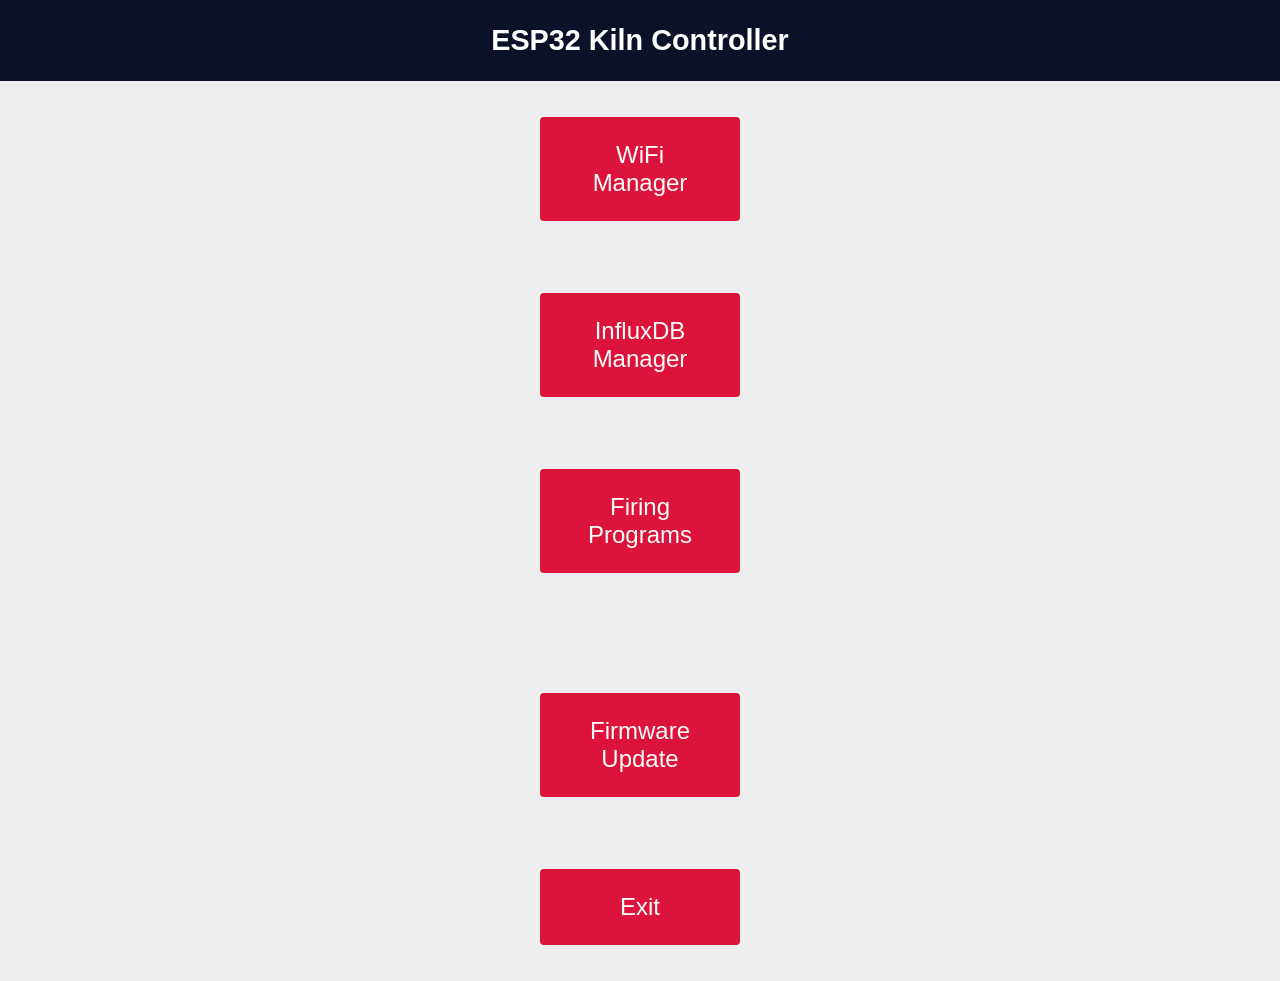
<file: data/index.html>
<!DOCTYPE HTML>
<html>

<head>
    <title>ESP32 Kiln Controller</title>
    <meta name="viewport" content="width=device-width, initial-scale=1">
    <meta charset="UTF-8">
    <link rel="icon" type="image/x-icon" href="/favicon/favicon.ico">
    <link rel="apple-touch-icon" href="/favicon/apple-touch-icon.png">
    <link rel="manifest" href="/favicon/site.webmanifest">
    <link rel="stylesheet" type="text/css" href="style.css">
</head>

<body>
    <div class="topnav">
        <h1>ESP32 Kiln Controller</h1>
    </div>
    <p>
        <button onclick="loadWiFiManager()" class="button-main">WiFi Manager</button>
    </p>
    <p>
        <button onclick="loadInfluxDbManager()" class="button-main">InfluxDB Manager</button>
    </p>
    <p>
        <button onclick="window.location.href='/programs'" class="button-main">Firing Programs</button>
    <p>
    <p>
        <button onclick="window.location.href='/firmware-update'" class="button-main">Firmware Update</button>
    </p>
    <p>
        <button onclick="exit()" class="button-main">Exit</button>
    </p>
    <script src="script.js"></script>
</body>

</html>
</file>
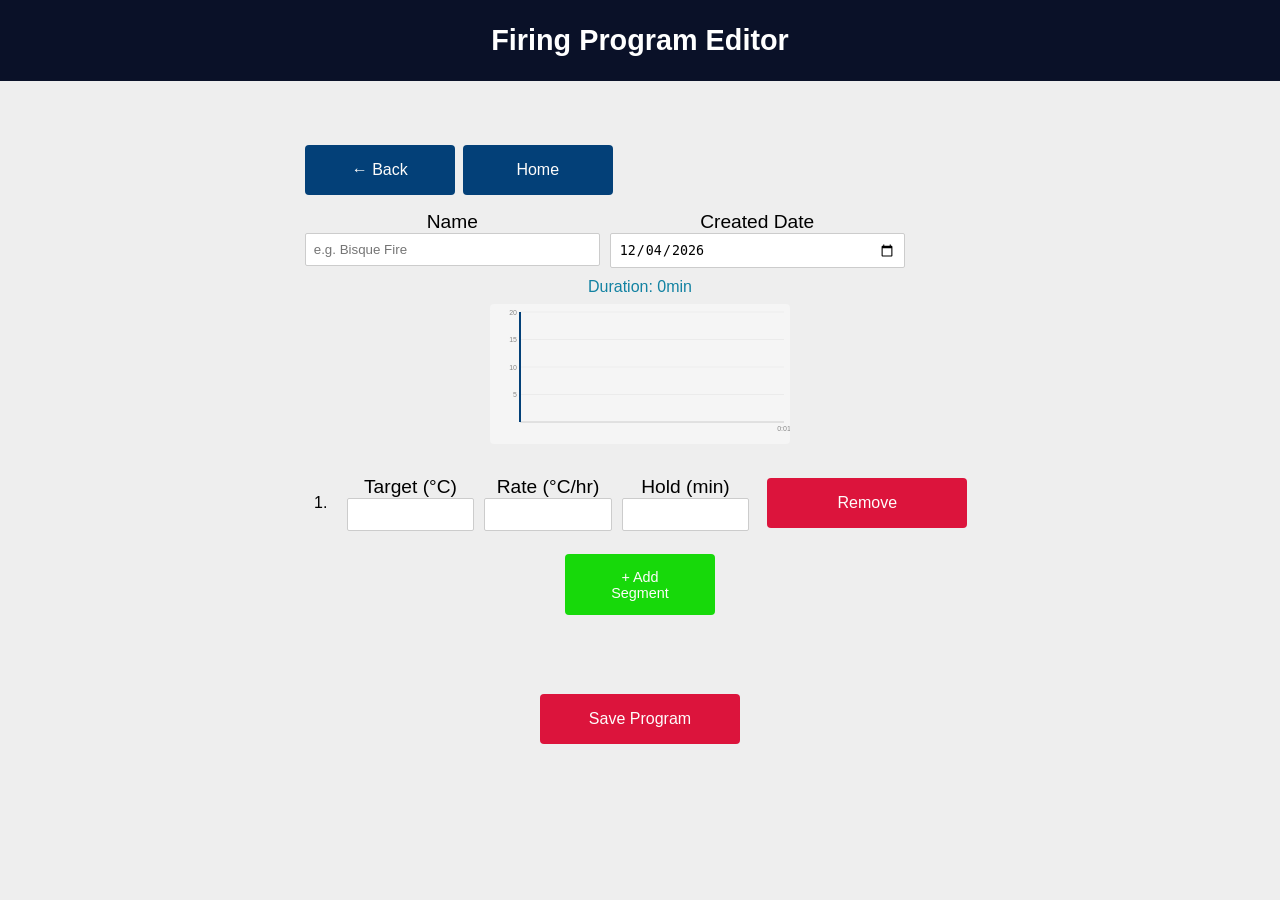
<file: data/firingProgram.html>
<!DOCTYPE html>
<html lang="en">
<head>
  <title>Firing Program Editor</title>
  <meta charset="UTF-8">
  <meta name="viewport" content="width=device-width, initial-scale=1">
  <link rel="icon" type="image/x-icon" href="/favicon/favicon.ico">
  <link rel="apple-touch-icon" href="/favicon/apple-touch-icon.png">
  <link rel="manifest" href="/favicon/site.webmanifest">
  <link rel="stylesheet" type="text/css" href="style.css">
  <style>
    input[type=text], input[type=number], input[type=date], select {
      width: 100%;
      padding: 8px;
      margin: 0;
      border: 1px solid #ccc;
      border-radius: 2px;
      box-sizing: border-box;
    }
    ol { padding: 0; margin: 0; list-style-type: decimal; }
    li {
      display: flex;
      flex-wrap: wrap;
      align-items: center;
      gap: 10px;
      justify-content: flex-start;
    }
    li div {
      display: flex;
      flex-direction: column;
      flex-basis: calc(33.3% - 10px);
      max-width: calc(33.3% - 10px);
    }
    li span, li div { flex: 1; }
    .program-description {
      display: grid;
      grid-template-columns: repeat(2, 1fr);
      gap: 10px;
      margin-bottom: 10px;
      max-width: 600px;
      width: 100%;
    }
    #preview-svg {
      display: block;
      margin: 0.5em auto;
      max-width: 300px;
      width: 100%;
    }
    #duration-display {
      font-size: 1rem;
      color: #1282A2;
      margin-bottom: 0.5em;
    }
    #status-msg {
      min-height: 1.5em;
      font-size: 0.95rem;
      color: crimson;
    }
    @media (max-width: 600px) {
      li div { flex-basis: 100%; max-width: 100%; }
      .program-description { grid-template-columns: 1fr; }
    }
  </style>
</head>
<body>
  <div class="topnav">
    <h1 id="page-title">Firing Program Editor</h1>
  </div>
  <div class="content">
    <div class="page-nav">
      <button onclick="window.location.href='/programs'" class="button-on">← Back</button>
      <button onclick="window.location.href='/'" class="button-on">Home</button>
    </div>

    <div class="program-description">
      <div>
        <label>Name</label>
        <input type="text" id="prog-name" placeholder="e.g. Bisque Fire">
      </div>
      <div>
        <label>Created Date</label>
        <input type="date" id="prog-date">
      </div>
    </div>

    <div id="duration-display">Duration: —</div>
    <svg id="preview-svg" viewBox="0 0 300 120" xmlns="http://www.w3.org/2000/svg">
      <rect width="300" height="120" fill="#f5f5f5" rx="4"/>
      <text x="150" y="65" text-anchor="middle" font-size="12" fill="#aaa">Add segments to see preview</text>
    </svg>

    <br>
    <ol id="segments"></ol>
    <br>
    <button class="button-segment" onclick="addSegment()">+ Add Segment</button>
    <br><br>
    <p id="status-msg"></p>
    <button onclick="saveProgram()" class="button-main">Save Program</button>
  </div>

  <script>
    let editingId = null;

    function getParams() {
      const p = new URLSearchParams(window.location.search);
      return { id: p.get('id') };
    }

    function setStatus(msg, isError) {
      const el = document.getElementById('status-msg');
      el.textContent = msg;
      el.style.color = isError ? 'crimson' : '#034078';
    }

    function addSegment(data) {
      const ol = document.getElementById('segments');
      const idx = ol.children.length + 1;
      const li = document.createElement('li');
      li.innerHTML = `
        <div style="flex-basis:2em;max-width:2em;min-width:2em;">
          <span>${idx}.</span>
        </div>
        <div>
          <label>Target (°C)</label>
          <input type="number" min="0" max="1400" class="seg-target" value="${data ? data.target_temperature : ''}" oninput="recalculate()">
        </div>
        <div>
          <label>Rate (°C/hr)</label>
          <input type="number" min="1" max="500" class="seg-rate" value="${data ? data.firing_rate : ''}" oninput="recalculate()">
        </div>
        <div>
          <label>Hold (min)</label>
          <input type="number" min="0" class="seg-hold" value="${data ? data.holding_time : ''}" oninput="recalculate()">
        </div>
        <button class="button-main" onclick="removeSegment(this)">Remove</button>
      `;
      ol.appendChild(li);
      renumber();
      recalculate();
    }

    function removeSegment(btn) {
      btn.closest('li').remove();
      renumber();
      recalculate();
    }

    function renumber() {
      const items = document.getElementById('segments').children;
      for (let i = 0; i < items.length; i++) {
        items[i].querySelector('span').textContent = (i + 1) + '.';
      }
    }

    function getSegments() {
      const segs = [];
      document.querySelectorAll('#segments li').forEach(li => {
        segs.push({
          target_temperature: parseInt(li.querySelector('.seg-target').value) || 0,
          firing_rate: parseInt(li.querySelector('.seg-rate').value) || 0,
          holding_time: parseInt(li.querySelector('.seg-hold').value) || 0,
        });
      });
      return segs;
    }

    function computeDuration(segs) {
      let totalMins = 0, prevTemp = 20;
      for (const seg of segs) {
        const r = Math.abs(seg.firing_rate);
        if (r > 0) totalMins += Math.abs(seg.target_temperature - prevTemp) * 60 / r;
        totalMins += seg.holding_time;
        prevTemp = seg.target_temperature;
      }
      return Math.round(totalMins);
    }

    function recalculate() {
      const segs = getSegments();
      const mins = computeDuration(segs);
      const h = Math.floor(mins / 60), m = mins % 60;
      document.getElementById('duration-display').textContent =
        'Duration: ' + (h > 0 ? h + 'h ' : '') + m + 'min';
      updatePreview(segs, mins);
    }

    function niceTempInterval(maxTemp) {
      for (const step of [5, 10, 20, 25, 50, 100, 150, 200, 250, 300, 500]) {
        const n = Math.floor(maxTemp / step);
        if (n >= 2 && n <= 6) return step;
      }
      return Math.max(1, Math.floor(maxTemp / 2));
    }

    function niceTimeInterval(totalMins) {
      for (const step of [5, 10, 15, 30, 60, 90, 120, 180, 240, 360, 480]) {
        const n = Math.floor(totalMins / step);
        if (n >= 2 && n <= 6) return step;
      }
      return Math.max(1, Math.floor(totalMins / 2));
    }

    function fmtHHMM(mins) {
      const h = Math.floor(mins / 60);
      const m = mins % 60;
      return h + ':' + String(m).padStart(2, '0');
    }

    function updatePreview(segs, totalMins) {
      const svg = document.getElementById('preview-svg');
      if (!segs.length) {
        svg.setAttribute('viewBox', '0 0 300 120');
        svg.innerHTML = '<rect width="300" height="120" fill="#f5f5f5" rx="4"/>' +
          '<text x="150" y="65" text-anchor="middle" font-size="12" fill="#aaa">Add segments to see preview</text>';
        return;
      }

      const W = 300, H = 140;
      const L = 30, R = 6, T = 8, B = 22;
      svg.setAttribute('viewBox', `0 0 ${W} ${H}`);

      const maxTemp = Math.max(20, ...segs.map(s => s.target_temperature));
      const maxTime = Math.max(1, totalMins);

      function scaleX(t) { return L + (t / maxTime) * (W - L - R); }
      function scaleY(temp) { return (H - B) - (temp / maxTemp) * (H - T - B); }

      let pts = [[0, 20]];
      let t = 0, prevTemp = 20;
      for (const seg of segs) {
        const r = Math.abs(seg.firing_rate);
        if (r > 0) t += Math.abs(seg.target_temperature - prevTemp) * 60 / r;
        pts.push([t, seg.target_temperature]);
        if (seg.holding_time > 0) {
          t += seg.holding_time;
          pts.push([t, seg.target_temperature]);
        }
        prevTemp = seg.target_temperature;
      }

      const d = pts.map((p, i) =>
        (i === 0 ? 'M' : 'L') + scaleX(p[0]).toFixed(1) + ',' + scaleY(p[1]).toFixed(1)
      ).join(' ');

      const tempStep = niceTempInterval(maxTemp);
      const timeStep = niceTimeInterval(maxTime);

      let out = `<rect width="${W}" height="${H}" fill="#f5f5f5" rx="4"/>`;

      // Y gridlines + temperature labels
      for (let temp = tempStep; temp <= maxTemp; temp += tempStep) {
        const y = scaleY(temp).toFixed(1);
        out += `<line x1="${L}" y1="${y}" x2="${W - R}" y2="${y}" stroke="#e0e0e0" stroke-width="0.5"/>`;
        out += `<text x="${L - 3}" y="${(parseFloat(y) + 2.5).toFixed(1)}" font-size="7" fill="#888" text-anchor="end">${temp}</text>`;
      }

      // X gridlines + HH:MM labels
      for (let tk = timeStep; tk <= maxTime; tk += timeStep) {
        const x = scaleX(tk).toFixed(1);
        if (tk < maxTime) {
          out += `<line x1="${x}" y1="${T}" x2="${x}" y2="${H - B}" stroke="#e0e0e0" stroke-width="0.5"/>`;
        }
        out += `<text x="${x}" y="${H - B + 9}" font-size="7" fill="#888" text-anchor="middle">${fmtHHMM(tk)}</text>`;
      }

      // Axes
      out += `<line x1="${L}" y1="${T}" x2="${L}" y2="${H - B}" stroke="#ccc" stroke-width="1"/>`;
      out += `<line x1="${L}" y1="${H - B}" x2="${W - R}" y2="${H - B}" stroke="#ccc" stroke-width="1"/>`;

      // Firing curve (drawn last, on top of gridlines)
      out += `<path d="${d}" stroke="#034078" stroke-width="2" fill="none"/>`;

      svg.innerHTML = out;
    }

    function saveProgram() {
      const name = document.getElementById('prog-name').value.trim();
      const date = document.getElementById('prog-date').value.trim();
      if (!name) { setStatus('Name is required.', true); return; }
      const segs = getSegments();
      if (!segs.length) { setStatus('Add at least one segment.', true); return; }
      for (let i = 0; i < segs.length; i++) {
        if (!segs[i].target_temperature) { setStatus('Segment ' + (i+1) + ': target temperature required.', true); return; }
        if (!segs[i].firing_rate) { setStatus('Segment ' + (i+1) + ': firing rate required.', true); return; }
      }

      const payload = { name, created_date: date, segments: segs };
      if (editingId) payload.existing_id = editingId;

      setStatus('Saving…', false);
      fetch('/save-program', {
        method: 'POST',
        headers: { 'Content-Type': 'application/json' },
        body: JSON.stringify(payload)
      })
      .then(r => r.json())
      .then(data => {
        if (data.error) { setStatus('Error: ' + data.error, true); return; }
        editingId = data.id;
        history.replaceState(null, '', '/program-editor?id=' + encodeURIComponent(data.id));
        setStatus('Saved!', false);
      })
      .catch(() => setStatus('Save failed. Check connection.', true));
    }

    function loadProgram(id) {
      fetch('/get-program?id=' + encodeURIComponent(id))
        .then(r => r.json())
        .then(data => {
          if (data.error) { setStatus('Load error: ' + data.error, true); return; }
          editingId = data.id;
          document.getElementById('prog-name').value = data.name || '';
          document.getElementById('prog-date').value = data.created_date || '';
          document.getElementById('page-title').textContent = 'Edit: ' + (data.name || 'Program');
          const ol = document.getElementById('segments');
          ol.innerHTML = '';
          (data.segments || []).forEach(s => addSegment(s));
        })
        .catch(() => setStatus('Failed to load program.', true));
    }

    // Init
    const { id } = getParams();
    if (id) {
      loadProgram(id);
    } else {
      // Default to today for new programs
      document.getElementById('prog-date').value = new Date().toISOString().split('T')[0];
      addSegment(); // start with one blank segment for new programs
    }
  </script>
</body>
</html>
</file>
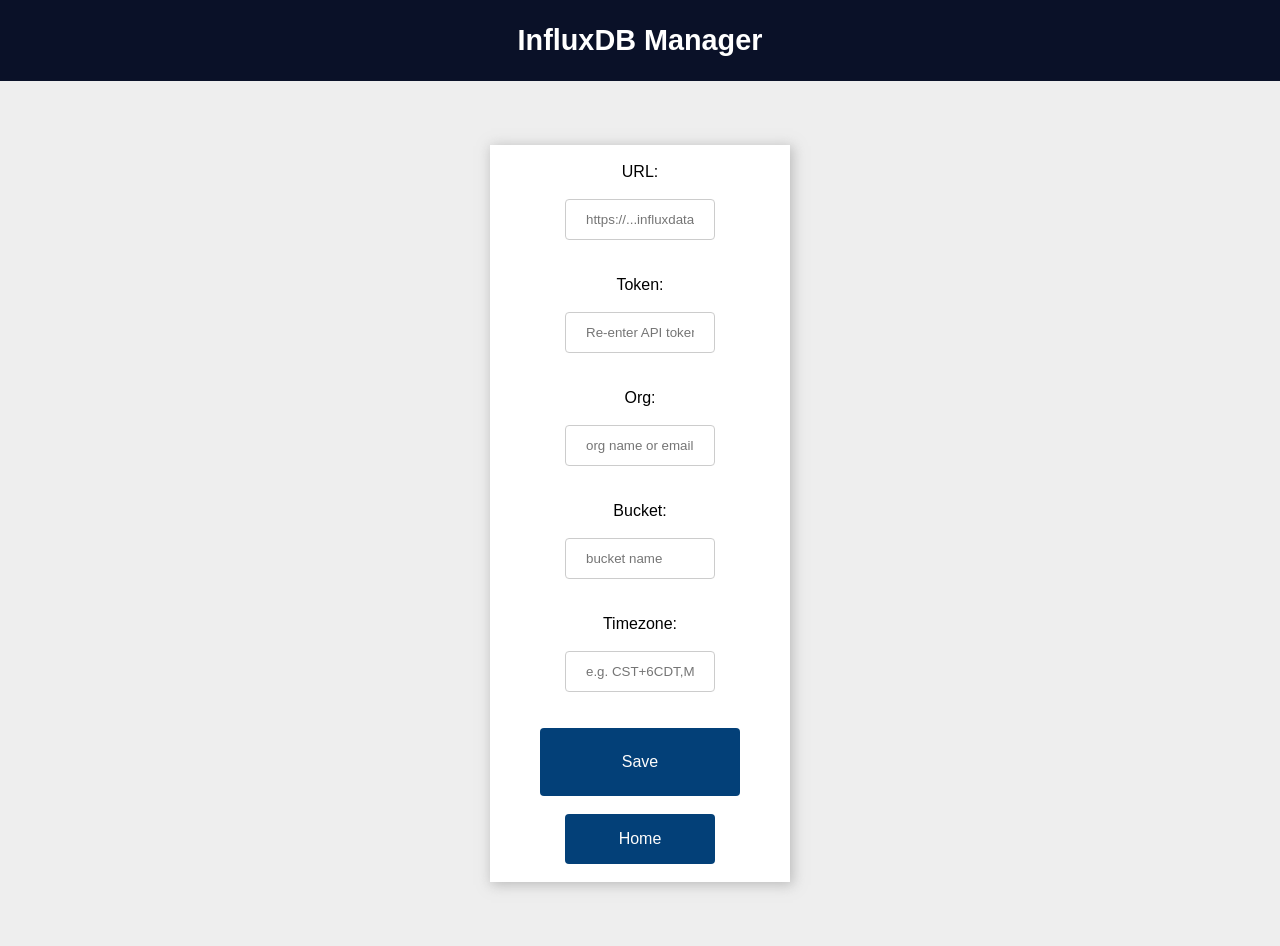
<file: data/influxdb-manager.html>
<!DOCTYPE html>
<html>

<head>
  <title>InfluxDB Manager</title>
  <meta name="viewport" content="width=device-width, initial-scale=1">
  <meta charset="UTF-8">
  <link rel="icon" type="image/x-icon" href="/favicon/favicon.ico">
  <link rel="apple-touch-icon" href="/favicon/apple-touch-icon.png">
  <link rel="manifest" href="/favicon/site.webmanifest">
  <link rel="stylesheet" type="text/css" href="style.css">
</head>

<body>
  <div class="topnav">
    <h1>InfluxDB Manager</h1>
  </div>
  <div class="content">
    <div class="card-grid">
      <div class="card">
        <form id="influxDbForm" onsubmit="sendInfluxDbForm(); return false;">
          <br>
          URL: <input type="text" name="url" id="influxUrl" placeholder="https://...influxdata.com">
          <br>
          Token: <input type="text" name="token" id="influxToken" placeholder="Re-enter API token (required)">
          <br>
          Org: <input type="text" name="org" id="influxOrg" placeholder="org name or email">
          <br>
          Bucket: <input type="text" name="bucket" id="influxBucket" placeholder="bucket name">
          <br>
          Timezone: <input type="text" name="tzInfo" id="influxTzInfo" placeholder="e.g. CST+6CDT,M4.1.0/2,M10.5.0/2">
          <br>
          <input type="submit" value="Save">
        </form>
        <br>
        <button onclick="window.location.href='/'" class="button-on">Home</button>
        <br><br>
      </div>
    </div>
  </div>
  <script src="script.js"></script>
</body>

</html>
</file>
<file: data/style.css>
html {
  font-family: Arial, Helvetica, sans-serif; 
  display: inline-block; 
  text-align: center;
}

h1 {
  font-size: 1.8rem; 
  color: white;
  margin: 24px;
  /*
  font-size: 32px;
  text-transform: uppercase;
  letter-spacing: 8px;
  text-align: center; */
}

p { 
  font-size: 1.5rem;
}

.topnav { 
  width: 100%;
  overflow: hidden; 
  background-color: #0A1128;
}

body {  
  display: flex;
  flex-direction: column;
  align-items: center;
  justify-content: center;
  background: #eee;
  /* height: 100vh; 100% of the viewport height */
  height: 100%;
  margin: 0;
}

.content { 
  padding: 5%;
}

.card-grid { 
  max-width: 800px; 
  margin: 0 auto; 
  display: grid; 
  grid-gap: 2rem; 
  grid-template-columns: repeat(auto-fit, minmax(300px, 1fr));
}

.card { 
  background-color: white; 
  box-shadow: 2px 2px 12px 1px rgba(140,140,140,.5);
}

.card-title { 
  font-size: 1.2rem;
  font-weight: bold;
  color: #034078
}

input[type=submit] {
  border: none;
  color: #FEFCFB;
  background-color: #034078;
  padding: 25px 10px;
  text-align: center;
  text-decoration: none;
  display: inline-block;
  font-size: 16px;
  width: 200px;
  /* margin-right: 10px; */
  border-radius: 4px;
  transition-duration: 0.4s;
  }

input[type=submit]:hover {
  background-color: #1282A2;
}

input[type=text], input[type=number], select {
  width: 50%;
  padding: 12px 20px;
  margin: 18px;
  display: inline-block;
  border: 1px solid #ccc;
  border-radius: 4px;
  box-sizing: border-box;
}

label {
  font-size: 1.2rem; 
}
.value{
  font-size: 1.2rem;
  color: #1282A2;  
}
.state {
  font-size: 1.2rem;
  color: #1282A2;
}
button {
  border: none;
  color: #FEFCFB;
  padding: 1em 2em;
  /* padding: 1em 1em; */
  text-align: center;
  font-size: 16px;
  width: 150px;
  border-radius: 4px;
  transition-duration: 0.4s;
}
.button-main {
  width: 200px;
  padding: 1em 2em;
  font-size: 1em;
  margin: 0.5em;
  background-color: crimson;
}
.button-main:hover {
  background-color: rgb(217, 99, 128);
}
.button-on {
  background-color: #034078;
}
.button-on:hover {
  background-color: #1282A2;
}
.button-segment {
  font-size: 0.9em;
  /* margin: 0.5em; */
  background-color: #17d90a;
}
.button-segment:hover {
  background-color: #6ad062;
}
.button-off {
  background-color: #858585;
}
.button-off:hover {
  background-color: #252524;
} 

form {
  display: flex;
  flex-direction: column;
  align-items: center;
}

fieldset {
  text-align: center;
}

.page-nav {
  display: flex;
  gap: 0.5em;
  justify-content: flex-start;
  margin-bottom: 1em;
}

.program-card {
  background: white;
  border-radius: 4px;
  box-shadow: 2px 2px 8px rgba(140,140,140,.4);
  padding: 1em 1.5em;
  display: flex;
  justify-content: space-between;
  align-items: center;
  gap: 1em;
  text-align: left;
}

.program-card .card-info {
  flex: 1;
}

.program-card .card-info h3 {
  margin: 0 0 0.25em;
  color: #034078;
  font-size: 1.1rem;
}

.program-card .card-info small {
  color: #666;
  font-size: 0.85rem;
}
</file>
